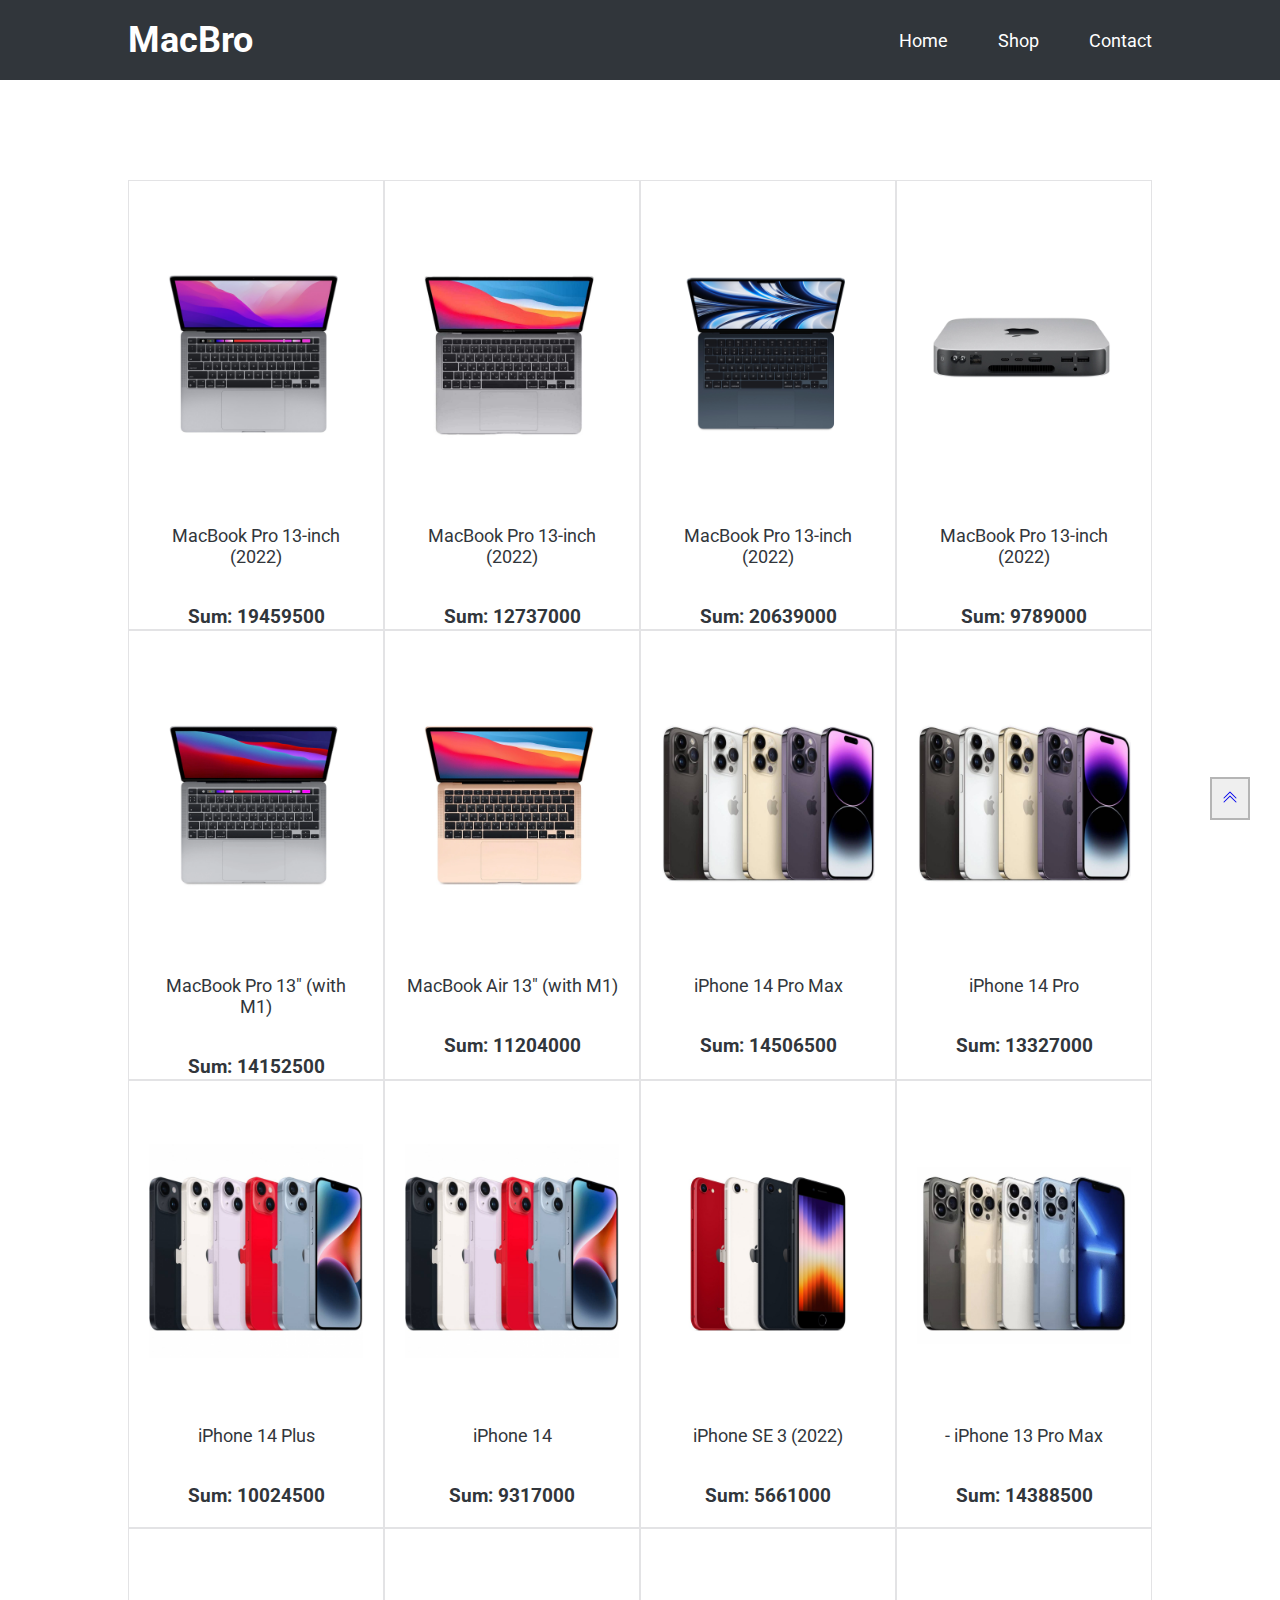
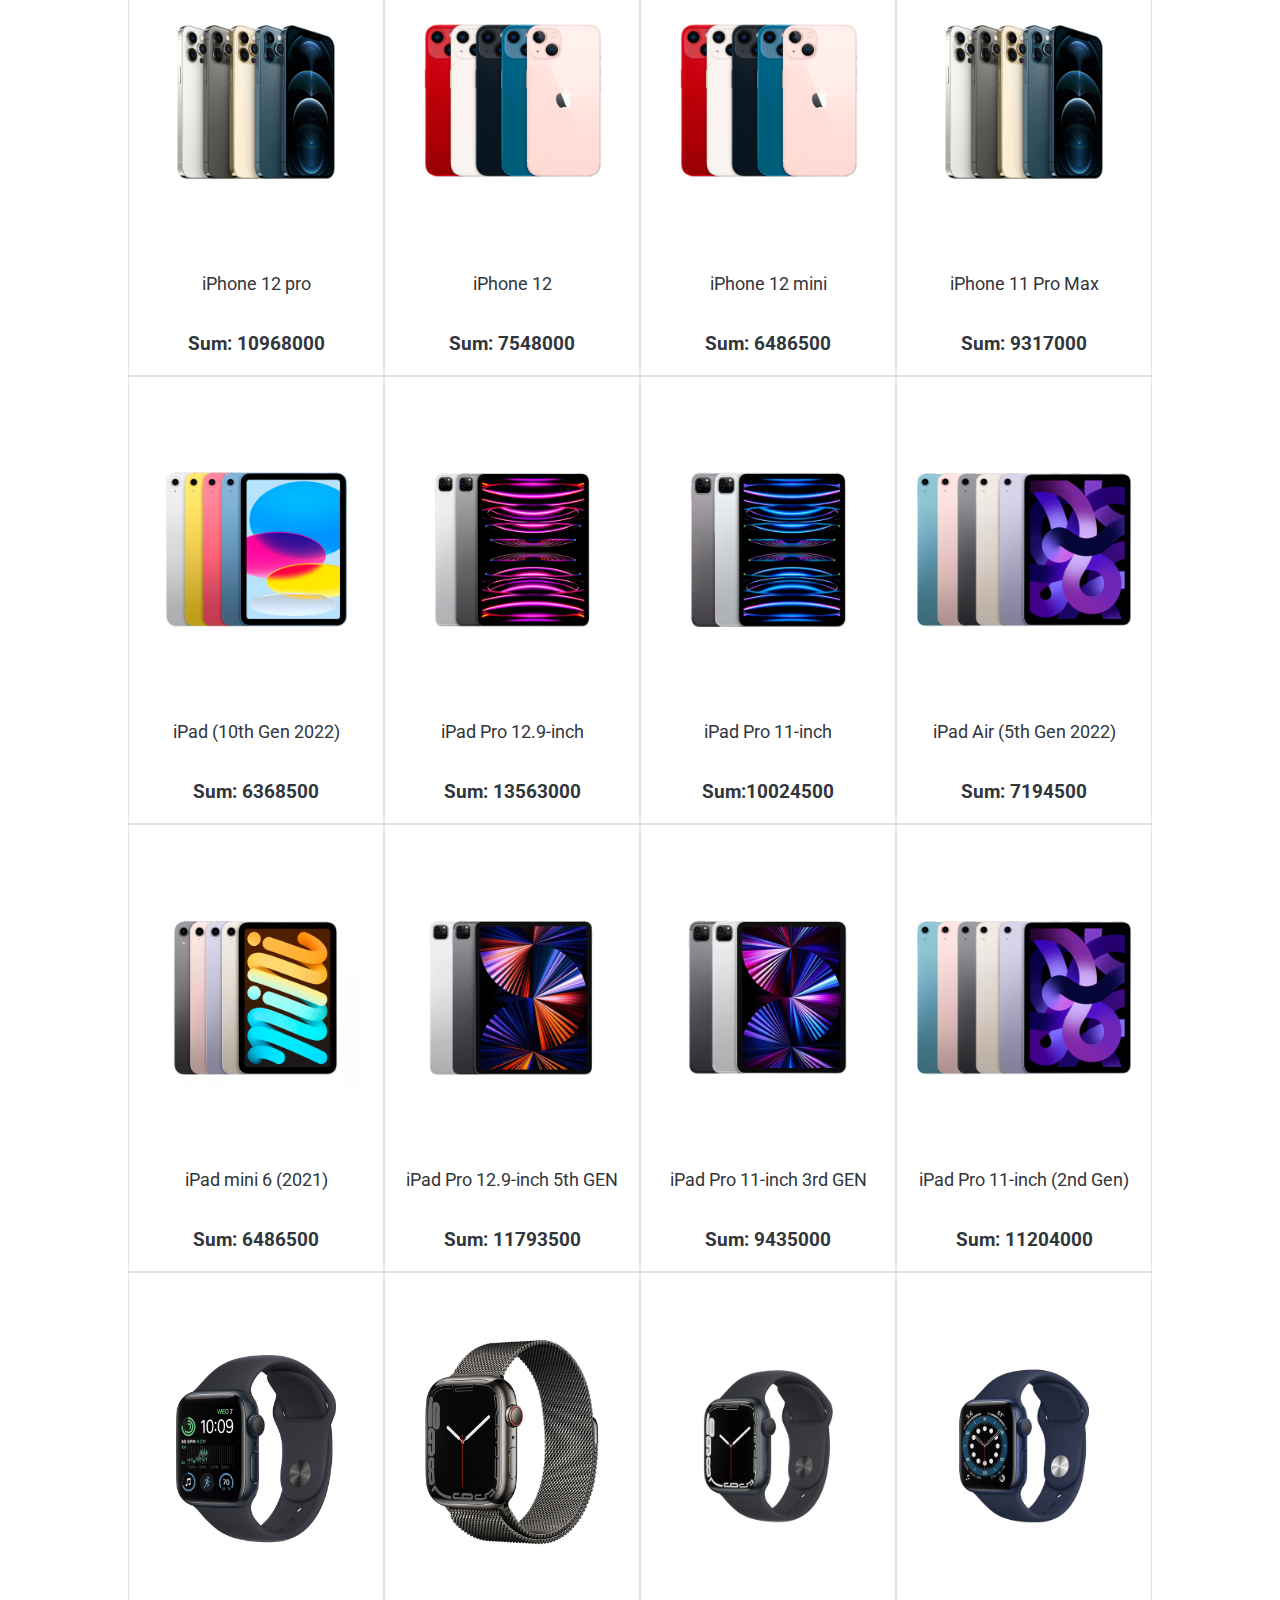
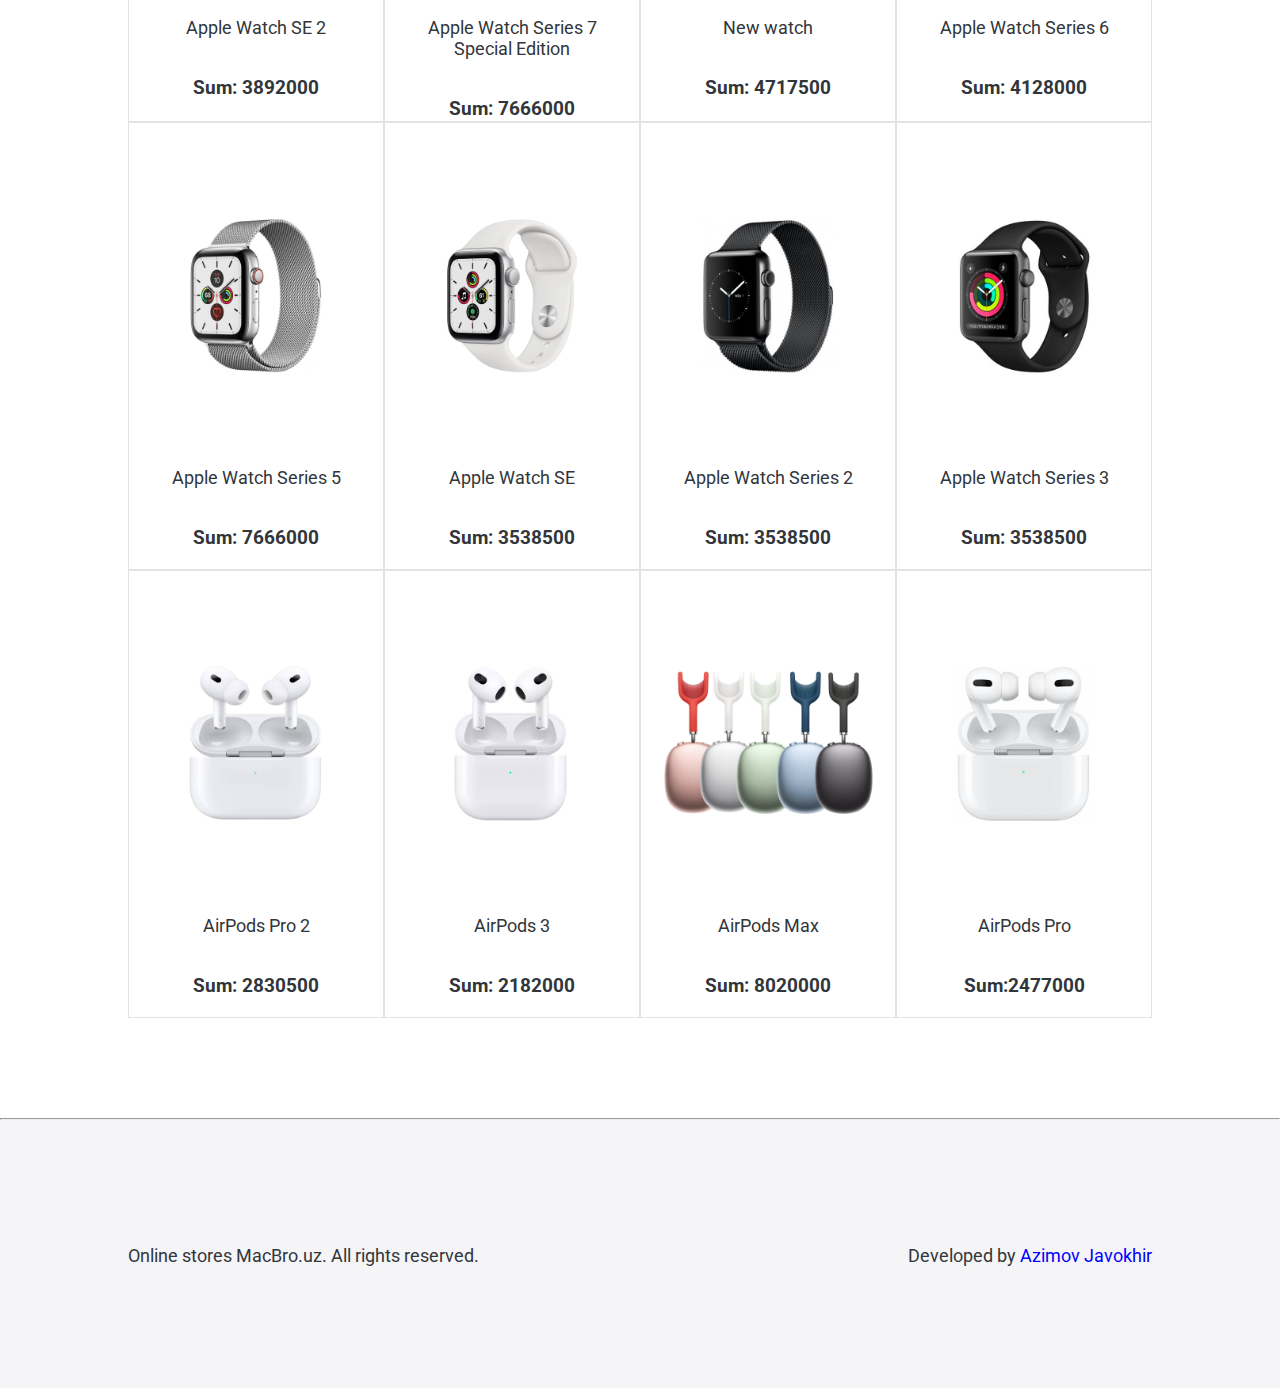
<file: index.html>
<!DOCTYPE html>
<html lang="en">
  <head>
    <meta charset="UTF-8" />
    <meta http-equiv="X-UA-Compatible" content="IE=edge" />
    <meta name="viewport" content="width=device-width, initial-scale=1.0" />
    <title>Tech shop in Tashkent</title>

    <link rel="stylesheet" href="styles.css">
    <link rel="stylesheet" href="./style.css">
      
    <!--Favicon Link-->
  <link rel="icon" type="image/x-icon"  href="./Images/favicon-icon.png">
<!--Links are for fonts-->
<link rel="preconnect" href="https://fonts.googleapis.com">
<link rel="preconnect" href="https://fonts.gstatic.com" crossorigin>
<link href="https://fonts.googleapis.com/css2?family=Roboto:wght@400;500;700&display=swap" rel="stylesheet">


  </head>
  <body>
    <nav>
      <div class="container">
        <ul>
          <li>
            <a class="logo" href="/"><b>MacBro</b></a>
          </li>
          <span>
            <li><a href="home-index.html">Home</a></li>
            <li><a href="#">Shop</a></li>
            <li><a href="./contact.html">Contact</a></li>
          </span>
        </ul>
      </div>
    </nav>
    <section>
      <div class="container">
        <div id="top" class="parent">



          <a href="./card1.html" class="card">
            <img src="Images/first-image.jpg" alt="first" />
            <p>MacBook Pro 13-inch (2022)</p>
            <br />
            <br>
            <strong> Sum: 19459500 </strong>
          </a>
          <a href="./card2.html" class="card">
            <img src="Images/second-image.jpg" alt="second" />
            <p>MacBook Pro 13-inch (2022)</p>
            <br />
            <br>
            <strong> Sum: 12737000 </strong>
          </a>
          <a href="./card3.html" class="card">
            <img src="Images/third-image.jpg" alt="third" />
            <p>MacBook Pro 13-inch (2022)</p>
            <br />
            <br>
            <strong> Sum: 20639000 </strong>
          </a>
          <a href="./card4.html" class="card">
            <img src="Images/fourth-image.webp" alt="fourth" />
            <p>MacBook Pro 13-inch (2022)</p>
            <br />
            <br>
            <strong> Sum: 9789000 </strong>
          </a>



          <a href="" class="card">
            <img src="Images/5.webp" alt="first" />
            <p>
              MacBook Pro 13" (with M1)</p>
            <br />
            <br>
            <strong> Sum: 14152500 </strong>
          </a>
          <a href="" class="card">
            <img src="Images/6.webp" alt="second" />
            <p>
              MacBook Air 13" (with M1)</p>
            <br />
            <br>
            <strong> Sum: 11204000 </strong>
          </a>
          <a href="" class="card">
            <img src="Images/7.jpg" alt="third" />
            <p>
              iPhone 14 Pro Max</p>
            <br />
            <br>
            <strong> Sum: 14506500</strong>
          </a>
          <a href="" class="card">
            <img src="Images/8.jpg" alt="fourth" />
            <p>
              iPhone 14 Pro</p>
            <br />
            <br>
            <strong> Sum: 13327000 </strong>
          </a>




          <a href="" class="card">
            <img src="Images/iphone-1.jpg" alt="first" />
            <p>
              iPhone 14 Plus</p>
            <br />
            <br>
            <strong> Sum: 10024500 </strong>
          </a>
          <a href="" class="card">
            <img src="Images/iphone-2.jpg" alt="second" />
            <p>iPhone 14</p>
            <br />
            <br>
            <strong> Sum: 9317000</strong>
          </a>
          <a href="" class="card">
            <img src="Images/iphone-3.jpg" alt="third" />
            <p>
              iPhone SE 3 (2022)</p>
            <br />
            <br>
            <strong> Sum: 5661000 </strong>
          </a>
          <a href="" class="card">
            <img src="Images/iphone-4.jpg" alt="fourth" />
            <p>-
              iPhone 13 Pro Max</p>
            <br />
            <br>
            <strong> Sum: 14388500 </strong>
          </a>

          <a href="" class="card">
            <img src="Images/iph.webp"alt="first" />
            <p>
              
iPhone 12 pro</p>
            <br />
            <br>
            <strong> Sum: 10968000 </strong>
          </a>
          <a href="" class="card">
            <img src="Images/iphone-2.2.jpg" alt="second" />
            <p>
              iPhone 12</p>
            <br />
            <br>
            <strong> Sum: 7548000</strong>
          </a>
          <a href="" class="card">
            <img src="Images/iphone-2.2.jpg" alt="third" />
            <p>
              iPhone 12 mini</p>
            <br />
            <br>
            <strong> Sum: 6486500 </strong>
          </a>
          <a href="" class="card">
            <img src="Images/iph.webp" alt="fourth" />
            <p>
              iPhone 11 Pro Max</p>
            <br />
            <br>
            <strong> Sum: 9317000</strong>
          </a>

          <a href="" class="card">
            <img src="Images/ipad1.jpg" alt="first" />
            <p>
              iPad (10th Gen 2022)</p>
            <br />
            <br>
            <strong> Sum: 6368500</strong>
          </a>
          <a href="" class="card">
            <img src="Images/ipad2.jpg" alt="second" />
            <p>
              iPad Pro 12.9-inch</p>
            <br />
            <br>
            <strong> Sum: 13563000 </strong>
          </a>
          <a href="" class="card">
            <img src="Images/ipad3.jpg" alt="third" />
            <p>
              iPad Pro 11-inch</p>
            <br />
            <br>
            <strong> Sum:10024500 </strong>
          </a>
          <a href="" class="card">
            <img src="Images/ipad.jpg" alt="fourth" />
            <p>
              iPad Air (5th Gen 2022)</p>
            <br />
            <br>
            <strong> Sum: 7194500</strong>
          </a>

          <a href="" class="card">
            <img src="./Images/ipad11.png" alt="first" />
            <p>
              iPad mini 6 (2021)</p>
            <br />
            <br>
            <strong> Sum: 6486500</strong>
          </a>
          <a href="" class="card">
            <img src="./Images/ipad12.webp" alt="second" />
            <p>
              iPad Pro 12.9-inch 5th GEN</p>
            <br />
            <br>
            <strong> Sum: 11793500  </strong>
          </a>
          <a href="" class="card">
            <img src="./Images/ipad13.webp" alt="third" />
            <p>iPad Pro 11-inch 3rd GEN
            </p>
            <br />
            <br>
            <strong> Sum: 9435000 </strong>
          </a>
          <a href="" class="card">
            <img src="./Images/ipad.jpg" alt="fourth" />
            <p>iPad Pro 11-inch (2nd Gen)
            </p>
            <br />
            <br>
            <strong> Sum: 11204000  </strong>
          </a>

          <a href="" class="card">
            <img src="./Images/watch1.jpg" alt="first" />
            <p>Apple Watch SE 2
            </p>
            <br />
            <br>
            <strong> Sum: 3892000  </strong>
          </a>
          <a href="" class="card">
            <img src="./Images/watch2.jpg" alt="second" />
            <p>
              Apple Watch Series 7 Special Edition</p>
            <br />
            <br>
            <strong> Sum: 7666000</strong>
          </a>
          <a href="" class="card">
            <img src="./Images/watch3.png" alt="third" />
            <p>New watch </p>
            <br />
            <br>
            <strong> Sum: 4717500 </strong>
          </a>
          <a href="" class="card">
            <img src="./Images/watch4.webp" alt="fourth" />
            <p>
              Apple Watch Series 6 </p>
            <br />
            <br>
            <strong> Sum: 4128000  </strong>
          </a>

          <a href="" class="card">
            <img src="./Images/watch11.jpg" alt="first" />
            <p>
              Apple Watch Series 5</p>
            <br />
            <br>
            <strong> Sum: 7666000 </strong>
          </a>
          <a href="" class="card">
            <img src="./Images/watch12.webp" alt="second" />
            <p>
              Apple Watch SE</p>
            <br />
            <br>
            <strong> Sum: 3538500</strong>
          </a>
          <a href="" class="card">
            <img src="./Images/watch13.png" alt="third" />
            <p>
              Apple Watch Series 2</p>
            <br />
            <br>
            <strong> Sum: 3538500 </strong>
          </a>
          <a href="" class="card">
            <img src="./Images/watch14.jpg" alt="fourth" />
            <p>
              Apple Watch Series 3</p>
            <br />
            <br>
            <strong> Sum: 3538500 </strong>
          </a>

          <a href="" class="card">
            <img src="./Images/earpots1.jpg" alt="first" />
            <p>
              AirPods Pro 2</p>
            <br />
            <br>
            <strong> Sum: 2830500</strong>
          </a>
          <a href="" class="card">
            <img src="./Images/earpots2.webp" alt="second" />
            <p>
              AirPods 3</p>
            <br />
            <br>
            <strong> Sum: 2182000</strong>
          </a>
          <a href="" class="card">
            <img src="./Images/earpot3.webp" alt="third" />
            <p>
              AirPods Max</p>
            <br />
            <br>
            <strong> Sum: 8020000</strong>
          </a>
          <a href="" class="card">
            <img src="./Images/earpot4.webp" alt="fourth" />
            <p>AirPods Pro</p>
            <br />
            <br>
            <strong> Sum:2477000</strong>
          </a>

          
        </div>
      </div>
    </section>

    <footer>
      <hr />
      <div class="container">
        <ul>

          <li>Online stores MacBro.uz. All rights reserved.</li>
          <li>Developed by <span>Azimov Javokhir</span></li>
        
        </ul>
      </div>
      <button class="scroll-button"><a href="#top"><svg xmlns="http://www.w3.org/2000/svg" width="16" height="16" fill="currentColor" class="bi bi-chevron-double-up" viewBox="0 0 16 16">
        <path fill-rule="evenodd" d="M7.646 2.646a.5.5 0 0 1 .708 0l6 6a.5.5 0 0 1-.708.708L8 3.707 2.354 9.354a.5.5 0 1 1-.708-.708l6-6z"/>
        <path fill-rule="evenodd" d="M7.646 6.646a.5.5 0 0 1 .708 0l6 6a.5.5 0 0 1-.708.708L8 7.707l-5.646 5.647a.5.5 0 0 1-.708-.708l6-6z"/>
      </svg></a></button>
    </footer>

   
  </body>
</html>
</file>
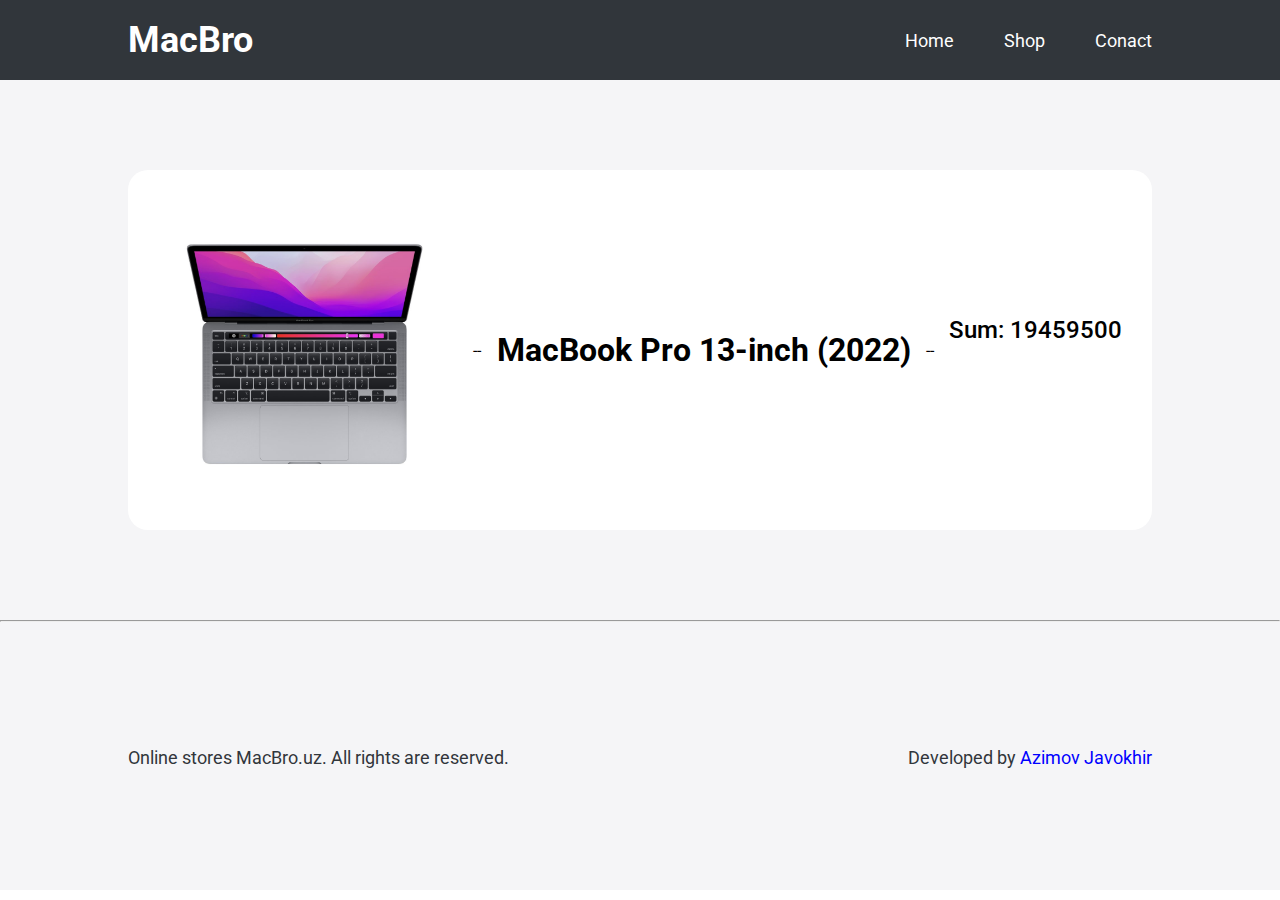
<file: card1.html>
<!DOCTYPE html>
<html lang="en">
  <head>
    <meta charset="UTF-8" />
    <meta http-equiv="X-UA-Compatible" content="IE=edge" />
    <meta name="viewport" content="width=device-width, initial-scale=1.0" />
    <title>Home page of Shop</title>

    <link rel="stylesheet" href="style.css" />

    <!--Links are for fonts-->
    <link rel="preconnect" href="https://fonts.googleapis.com" />
    <link rel="preconnect" href="https://fonts.gstatic.com" crossorigin />
    <link
      href="https://fonts.googleapis.com/css2?family=Roboto:wght@300;400;500;700;900&display=swap"
      rel="stylesheet"
    />

    <style>
      section {
        width: 100%;
        height: 60vh;
        display: flex;
        align-items: center;
        justify-content: center;
        background: #f5f5f7;
      }

      .sub-container {
        width: 100%;
    height: max-content;
    border-radius: 20px;
    background: #fff;
      }

      .content-div {
        width:100%;
        padding:30px;
        display:flex;
        justify-content:space-between;
        align-items:center;
      }

      .content-div img {
        width: 300px;
    object-fit: contain;
    border-radius: 20px;
      }
    </style>
  </head>
  <body>
    <nav>
      <div class="container">
        <ul>
          <li>
            <a class="logo" href="#"><b>MacBro</b></a>
          </li>
          <span>
            <li><a href="#">Home</a></li>
            <li><a href="index.html">Shop</a></li>
            <li><a href="#">Conact</a></li>
          </span>
        </ul>
      </div>
    </nav>

    <section>
      <br>
      <br>
      <div class="container">
        <div class="sub-container">
          <div class="content-div">
            <img src="./Images/first-image.jpg" alt="First-image">
            <span>--</span>
            <h1>MacBook Pro 13-inch (2022)</h1>
            <span>--</span>
            <h2>Sum: 19459500</h2>
          </div>
        </div>
      </div>
    </section>

    <footer>
      <hr />
      <div class="container">
        <ul>
          <li>Online stores MacBro.uz. All rights are reserved.</li>
          <li>Developed by <span>Azimov Javokhir</span></li>
        </ul>
      </div>
    </footer>
  </body>
</html>
</file>
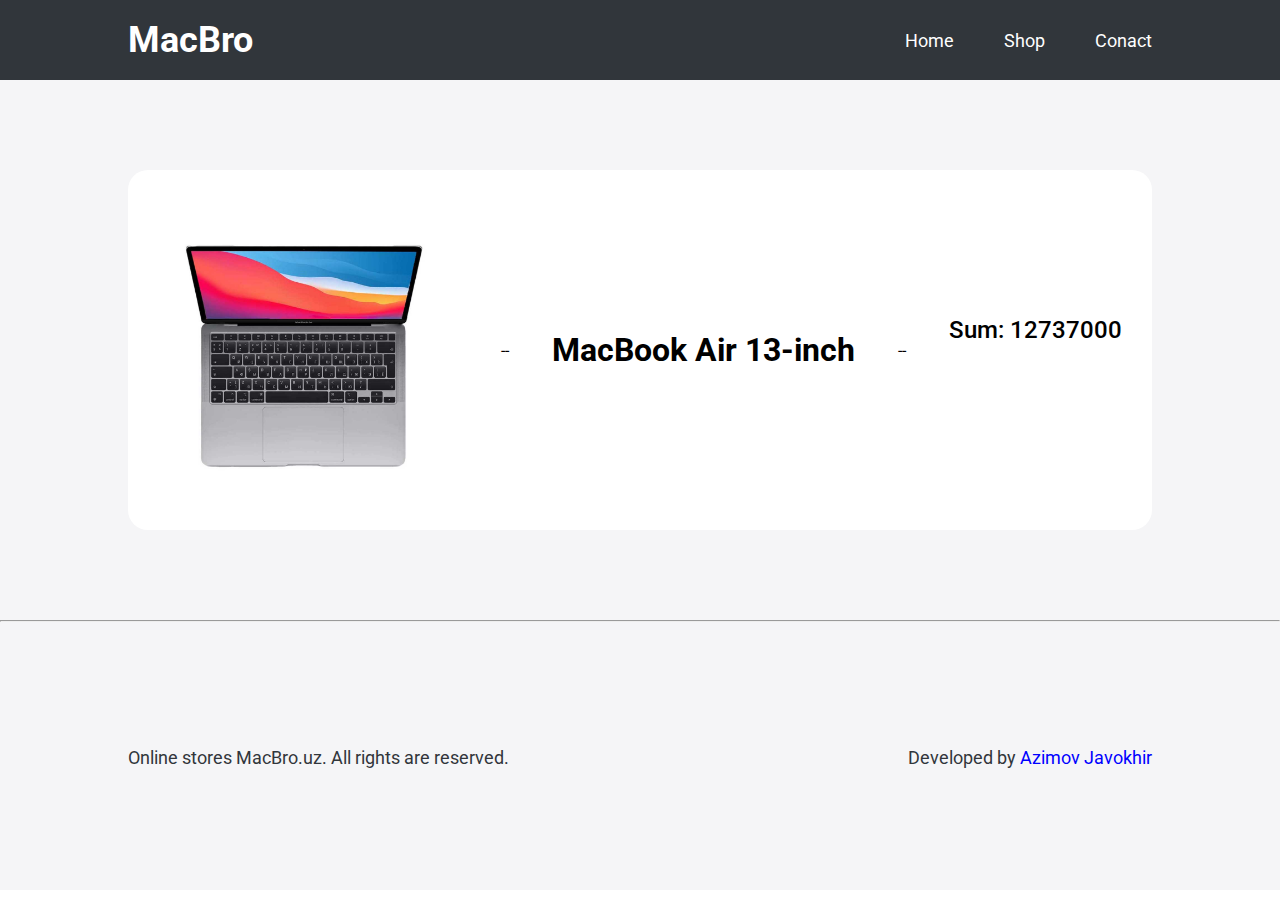
<file: card2.html>
<!DOCTYPE html>
<html lang="en">
  <head>
    <meta charset="UTF-8" />
    <meta http-equiv="X-UA-Compatible" content="IE=edge" />
    <meta name="viewport" content="width=device-width, initial-scale=1.0" />
    <title>Home page of Shop</title>

    <link rel="stylesheet" href="style.css" />

    <!--Links are for fonts-->
    <link rel="preconnect" href="https://fonts.googleapis.com" />
    <link rel="preconnect" href="https://fonts.gstatic.com" crossorigin />
    <link
      href="https://fonts.googleapis.com/css2?family=Roboto:wght@300;400;500;700;900&display=swap"
      rel="stylesheet"
    />

    <style>
      section {
        width: 100%;
        height: 60vh;
        display: flex;
        align-items: center;
        justify-content: center;
        background: #f5f5f7;
      }

      .sub-container {
        width: 100%;
    height: max-content;
    border-radius: 20px;
    background: #fff;
      }

      .content-div {
        width:100%;
        padding:30px;
        display:flex;
        justify-content:space-between;
        align-items:center;
      }

      .content-div img {
        width: 300px;
    object-fit: contain;
    border-radius: 20px;
      }
    </style>
  </head>
  <body>
    <nav>
      <div class="container">
        <ul>
          <li>
            <a class="logo" href="#"><b>MacBro</b></a>
          </li>
          <span>
            <li><a href="#">Home</a></li>
            <li><a href="index.html">Shop</a></li>
            <li><a href="#">Conact</a></li>
          </span>
        </ul>
      </div>
    </nav>

    <section>
      <br>
      <br>
      <div class="container">
        <div class="sub-container">
          <div class="content-div">
            <img src="./Images/second-image.jpg" alt="second-image">
            <span>--</span>
            <h1>MacBook Air 13-inch</h1>
            <span>--</span>
            <h2>Sum: 12737000</h2>
          </div>
        </div>
      </div>
    </section>

    <footer>
      <hr />
      <div class="container">
        <ul>
          <li>Online stores MacBro.uz. All rights are reserved.</li>
          <li>Developed by <span>Azimov Javokhir</span></li>
        </ul>
      </div>
    </footer>
  </body>
</html>
</file>
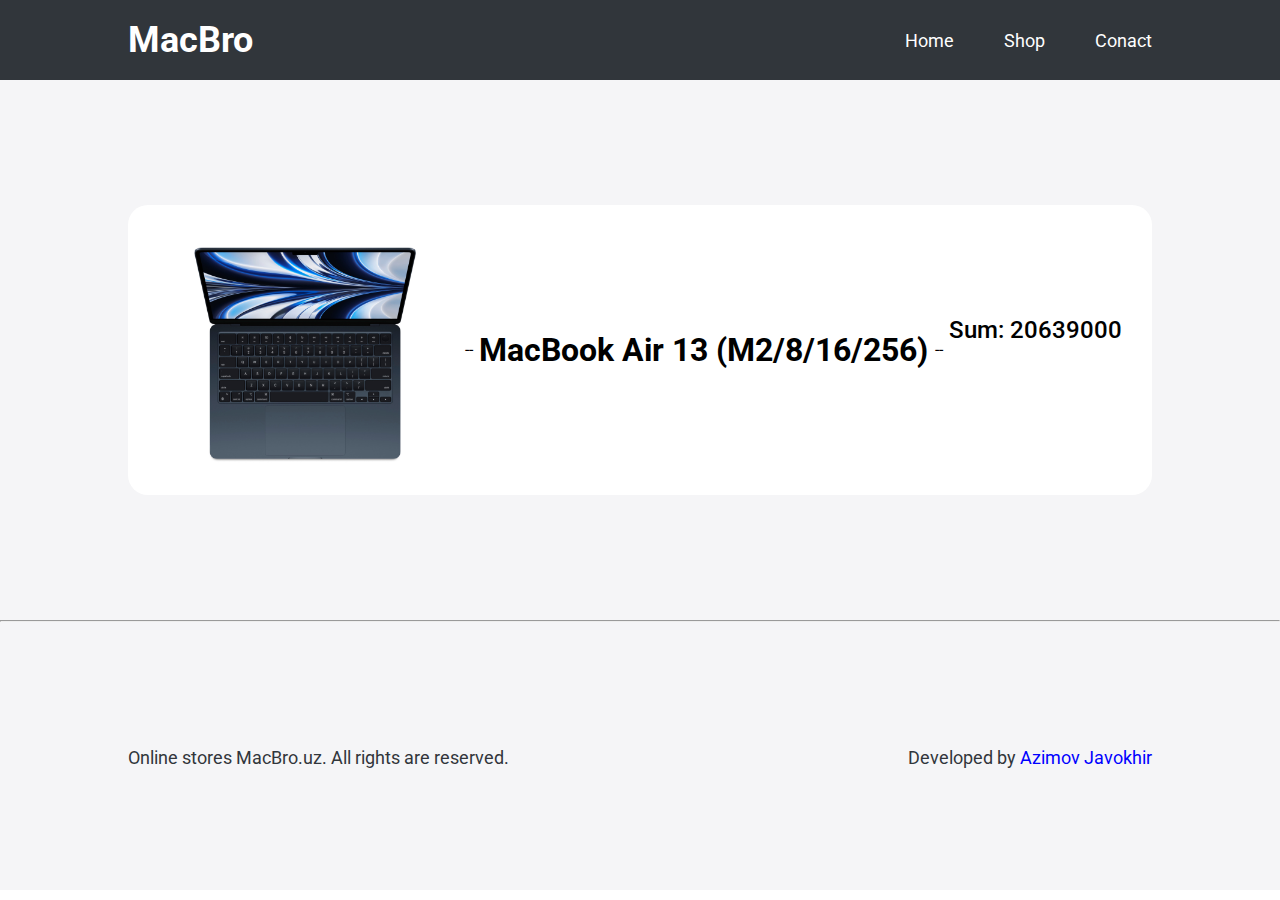
<file: card3.html>
<!DOCTYPE html>
<html lang="en">
  <head>
    <meta charset="UTF-8" />
    <meta http-equiv="X-UA-Compatible" content="IE=edge" />
    <meta name="viewport" content="width=device-width, initial-scale=1.0" />
    <title>Home page of Shop</title>

    <link rel="stylesheet" href="style.css" />

    <!--Links are for fonts-->
    <link rel="preconnect" href="https://fonts.googleapis.com" />
    <link rel="preconnect" href="https://fonts.gstatic.com" crossorigin />
    <link
      href="https://fonts.googleapis.com/css2?family=Roboto:wght@300;400;500;700;900&display=swap"
      rel="stylesheet"
    />

    <style>
      section {
        width: 100%;
        height: 60vh;
        display: flex;
        align-items: center;
        justify-content: center;
        background: #f5f5f7;
      }

      .sub-container {
        width: 100%;
    height: max-content;
    border-radius: 20px;
    background: #fff;
      }

      .content-div {
        width:100%;
        padding:30px;
        display:flex;
        justify-content:space-between;
        align-items:center;
      }

      .content-div img {
        width: 300px;
    object-fit: contain;
    border-radius: 20px;
      }
    </style>
  </head>
  <body>
    <nav>
      <div class="container">
        <ul>
          <li>
            <a class="logo" href="#"><b>MacBro</b></a>
          </li>
          <span>
            <li><a href="#">Home</a></li>
            <li><a href="index.html">Shop</a></li>
            <li><a href="#">Conact</a></li>
          </span>
        </ul>
      </div>
    </nav>

    <section>
      <br>
      <br>
      <div class="container">
        <div class="sub-container">
          <div class="content-div">
            <img src="./Images/third-image.jpg" alt="third-image">
            <span>--</span>
            <h1>MacBook Air 13 (M2/8/16/256)</h1>
            <span>--</span>
            <h2>Sum: 20639000 </h2>
          </div>
        </div>
      </div>
    </section>

    <footer>
      <hr />
      <div class="container">
        <ul>
          <li>Online stores MacBro.uz. All rights are reserved.</li>
          <li>Developed by <span>Azimov Javokhir</span></li>
        </ul>
      </div>
    </footer>
  </body>
</html>
</file>
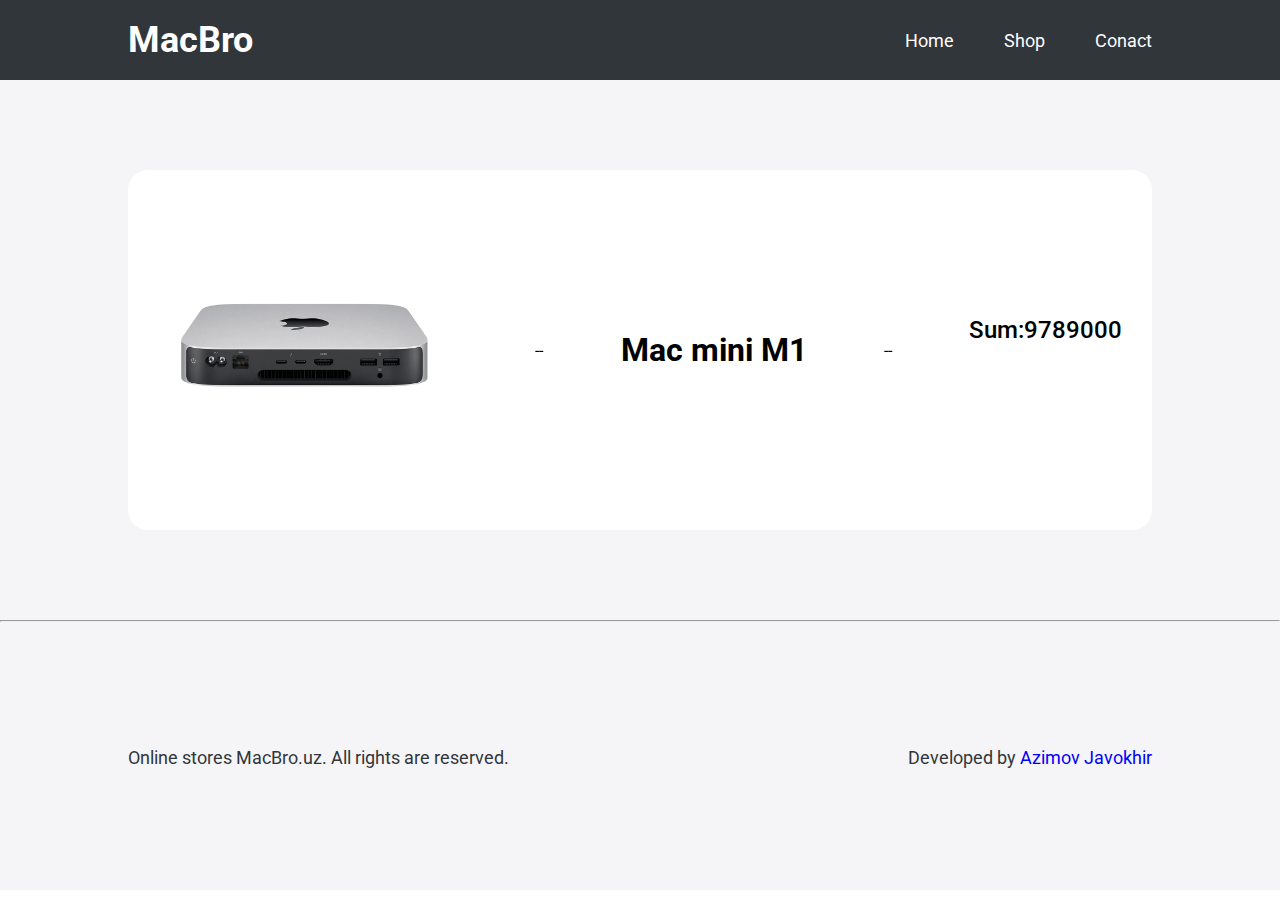
<file: card4.html>
<!DOCTYPE html>
<html lang="en">
  <head>
    <meta charset="UTF-8" />
    <meta http-equiv="X-UA-Compatible" content="IE=edge" />
    <meta name="viewport" content="width=device-width, initial-scale=1.0" />
    <title>Home page of Shop</title>

    <link rel="stylesheet" href="style.css" />

    <!--Links are for fonts-->
    <link rel="preconnect" href="https://fonts.googleapis.com" />
    <link rel="preconnect" href="https://fonts.gstatic.com" crossorigin />
    <link
      href="https://fonts.googleapis.com/css2?family=Roboto:wght@300;400;500;700;900&display=swap"
      rel="stylesheet"
    />

    <style>
      section {
        width: 100%;
        height: 60vh;
        display: flex;
        align-items: center;
        justify-content: center;
        background: #f5f5f7;
      }

      .sub-container {
        width: 100%;
    height: max-content;
    border-radius: 20px;
    background: #fff;
      }

      .content-div {
        width:100%;
        padding:30px;
        display:flex;
        justify-content:space-between;
        align-items:center;
      }

      .content-div img {
        width: 300px;
    object-fit: contain;
    border-radius: 20px;
      }
    </style>
  </head>
  <body>
    <nav>
      <div class="container">
        <ul>
          <li>
            <a class="logo" href="#"><b>MacBro</b></a>
          </li>
          <span>
            <li><a href="#">Home</a></li>
            <li><a href="index.html">Shop</a></li>
            <li><a href="#">Conact</a></li>
          </span>
        </ul>
      </div>
    </nav>

    <section>
      <br>
      <br>
      <div class="container">
        <div class="sub-container">
          <div class="content-div">
            <img src="./Images/fourth-image.webp" alt="fourth-image">
            <span>--</span>
            <h1>Mac mini M1</h1>
            <span>--</span>
            <h2>Sum:9789000 </h2>
          </div>
        </div>
      </div>
    </section>

    <footer>
      <hr />
      <div class="container">
        <ul>
          <li>Online stores MacBro.uz. All rights are reserved.</li>
          <li>Developed by <span>Azimov Javokhir</span></li>
        </ul>
      </div>
    </footer>
  </body>
</html>
</file>
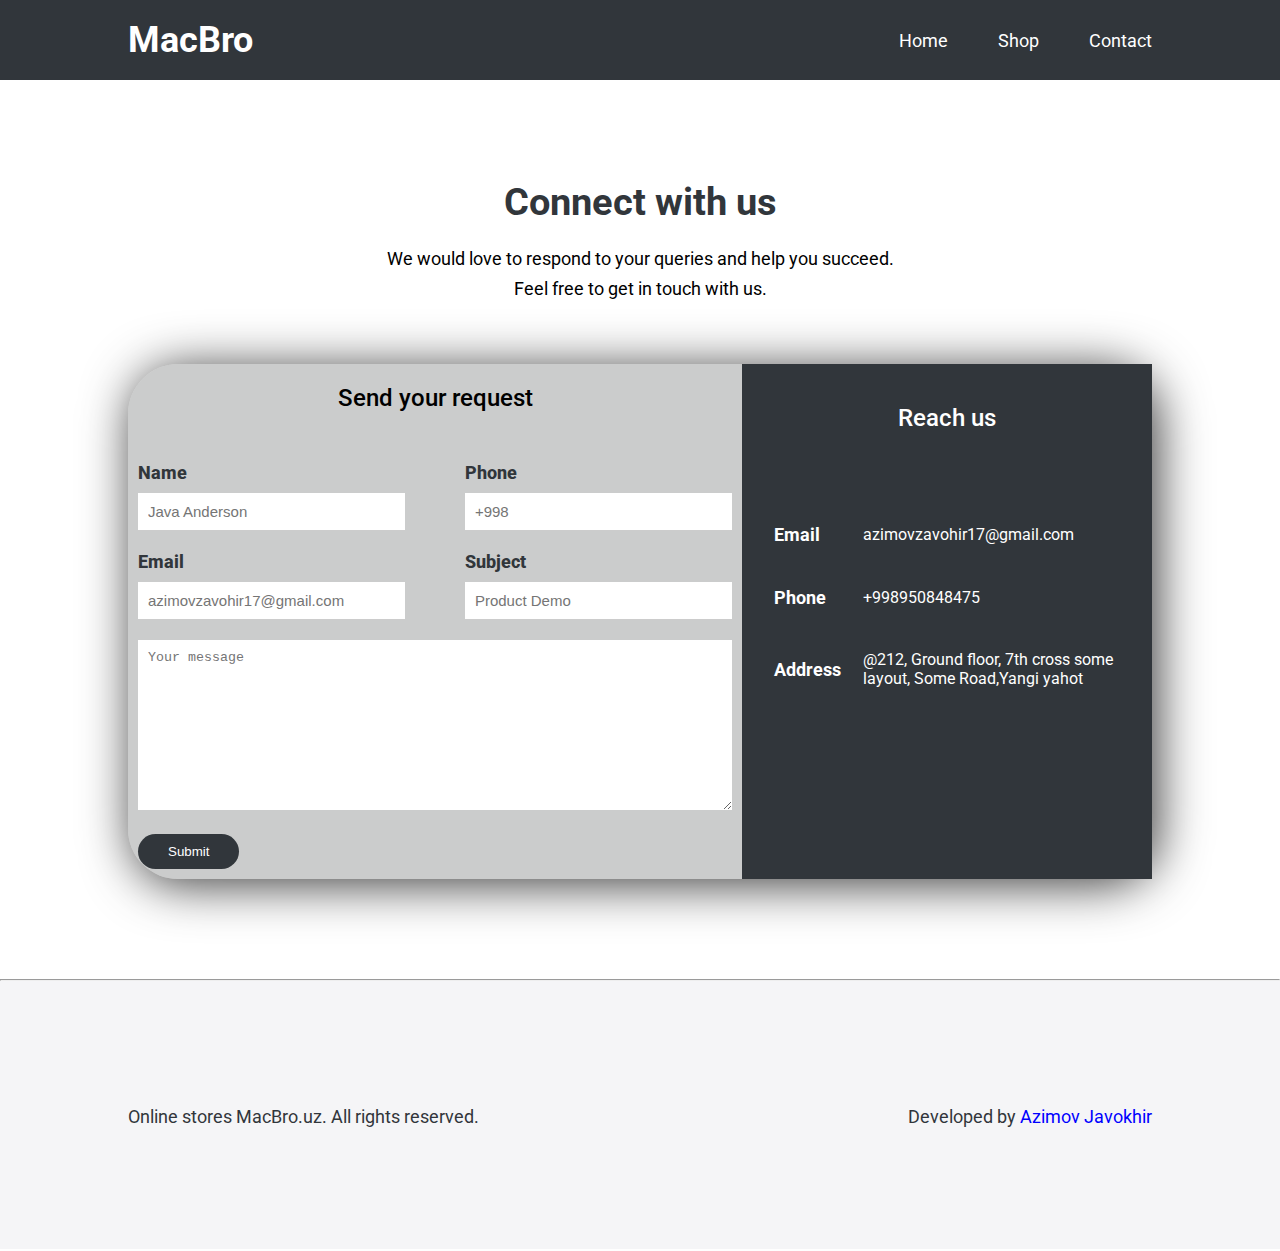
<file: contact.html>
<!DOCTYPE html>
<html lang="en">
<head>
  <meta charset="UTF-8">
  <meta http-equiv="X-UA-Compatible" content="IE=edge">
  <meta name="viewport" content="width=device-width, initial-scale=1.0">
  <title>Tech shop in Tashkent</title>

  <link rel="stylesheet" href="styles.css">
  <link rel="stylesheet" href="./style.css">

    <!--Favicon Link-->
    <link rel="icon" type="image/x-icon"  href="./Images/favicon-icon.png">

  <!--Links are for fonts-->
<link rel="preconnect" href="https://fonts.googleapis.com">
<link rel="preconnect" href="https://fonts.gstatic.com" crossorigin>
<link href="https://fonts.googleapis.com/css2?family=Roboto:wght@400;500;700&display=swap" rel="stylesheet">

</head>
<body>
  <nav>
    <div class="container">
      <ul>
        <li>
          <a class="logo" href="/"><b>MacBro</b></a>
        </li>
        <span>
          <li><a href="./home-index.html">Home</a></li>
          <li><a href="./index.html">Shop</a></li>
          <li><a href="#">Contact</a></li>
        </span>
      </ul>
    </div>
  </nav>


  <header class="contact-header">
    <h1>Connect with us</h1>
    <p>We would love to respond to your queries and help you succeed.<br> Feel
      free to get in touch with us.
    </p>

    <div class="container">

      <div class="contact-left">
        <h2>Send your request</h2>
        <form action="">
           <div class="input-row">

                <div class="input-group">
                  <label for="name">Name</label>
                  <input type="text" id="name" placeholder="Java Anderson">
                </div>

                <div class="input-group">
                  <label for="phone">Phone</label>
                  <input type="number" id="phone" placeholder="+998">
                </div>

           </div>

           <div class="input-row">

                <div class="input-group">
                <label for="email">Email</label>
                <input type="email" id="email" placeholder="azimovzavohir17@gmail.com">
                </div>

                <div class="input-group">
                <label for="subject">Subject</label>
                <input type="text" id="subject" placeholder="Product Demo">
                </div>

          </div>

          <label for="message"></label>
          <textarea name="message" id="message" cols="30" rows="10" placeholder="Your message"></textarea>

          <button type="submit">Submit</button>
        </form>
      </div>

      <div class="contact-right">
        <h2>Reach us</h2>
        <table>

          <tr>
            <td class="title-location">Email</td>
            <td>azimovzavohir17@gmail.com</td>
          </tr>

          <tr>
            <td class="title-location">Phone</td>
            <td>+998950848475</td>
          </tr>

          <tr>
            <td class="title-location">Address</td>
            <td>@212, Ground floor, 7th cross
            some layout, Some Road,Yangi yahot</td>
          </tr>

        </table>
      </div>

    </div>
  </header>

  <footer>
    <hr />
    <div class="container">
      <ul>

        <li>Online stores MacBro.uz. All rights reserved.</li>
        <li>Developed by <span>Azimov Javokhir</span></li>
      
      </ul>
    </div>
    <!-- <button class="scroll-button"><a href="#top"><svg xmlns="http://www.w3.org/2000/svg" width="16" height="16" fill="currentColor" class="bi bi-chevron-double-up" viewBox="0 0 16 16">
      <path fill-rule="evenodd" d="M7.646 2.646a.5.5 0 0 1 .708 0l6 6a.5.5 0 0 1-.708.708L8 3.707 2.354 9.354a.5.5 0 1 1-.708-.708l6-6z"/>
      <path fill-rule="evenodd" d="M7.646 6.646a.5.5 0 0 1 .708 0l6 6a.5.5 0 0 1-.708.708L8 7.707l-5.646 5.647a.5.5 0 0 1-.708-.708l6-6z"/>
    </svg></a></button> -->
  </footer>
</body>
</html>
</file>
<file: styles.css>
* {
  /*These styles will apply to all relative elements*/
  margin: 0;
  padding: 0;
  box-sizing: border-box;
  list-style: none;
  text-decoration: none;
}

body {
 font-family: 'Roboto',Arial;
}

/*Navigation bar*/

nav {
  width: 100%;
  height: 80px;
  background: #31363b;
  position: sticky; /*An element with position: sticky; is positioned based on the user's scroll position.*/
  top: 0;
  right: 0;
  left: 0;
  z-index:99;
}

nav ul {
  height: 80px;
  display: flex;
  justify-content: space-between;
  align-items: center;
}

nav ul span {
  display: flex;
  gap: 50px;
}

nav ul li b {
  font-size: 2em;
  font-weight: 700px;
  
}

.logo:hover{
  text-decoration: none;
}

nav ul li a {
  color: #fff;
  font-size: 18px;
  font-family: ROBOTO, Arial;
}

nav ul li a:hover {
  text-decoration: underline;
}

nav ul li a:active {
  color:rgb(193, 48, 0);
}

/*Main part(section)*/


section {
  width: 100%;
  padding: 100px 0;
  /* height: max-content; */
}


.container {
  width: 80%;
  margin: auto;
}

/*Outer div for creating a grid*/
.parent {
  width: 100%;
  margin: 0px auto;
  display: grid;
  grid-template-columns: repeat(4, 1fr);
}

.card {
  width: 100%;
  max-height: 450px;
  text-align: center;
  padding: 20px;
  border: 1px solid #e3e3e5;
  color: #31363b;
}

.card img {
  width:100%;
  height:300px;
  object-fit: contain;
  transition:transform 0.15s;
}

.card img:hover {
  transform:scale(1.5);
}

.card p {
  min-height:40px;
  padding-top:20px;
  font-size:18px;
}

.card strong {
  font-size:19px;
  height: 20px;

}


footer {
  width:100%;
  height:30vh;
  background-color: #f5f5f7;
  color: #31363b !important;

}

footer ul {
  display:flex;
  justify-content: space-between;
  align-items:center;
  width:100%;
  height:30vh;  /*Don't skipp the height*/
}

footer ul li {
  font-size:18px;
}

footer ul li span {
  color:blue;
}

footer ul li span:hover {
  opacity:0.5;
  cursor:pointer;
}


.scroll-button {
  position:fixed;
  bottom:80px;
  right:30px;

  padding:10px;
  border:none;
  border:2px solid rgba(171, 171, 171, 0.864);
  transition:transform 0.15s;
}

.scroll-button:hover {
  transform:scale(1.1);
}

.scroll-button:active {
  opacity:0.4;
}


@media (max-width:1216px) {
  .parent {
    width: 100%;
    margin: 0px auto;
    display: grid;
    grid-template-columns: repeat(3, 1fr);
  }


  .card img {
    width:100%;
    height:300px;
    object-fit: contain;
    transition:transform 0.15s;
  }
  
  .card img:hover {
    transform:scale(1.3);
  }

}


@media (max-width:952px) {
  .parent {
    width: 100%;
    margin: 0px auto;
    display: grid;
    grid-template-columns: repeat(2, 1fr);
  }

  .card img {
    width:100%;
    height:300px;
    object-fit: contain;
    transition:transform 0.15s;
  }
  
  .card img:hover {
    transform:scale(1.2);
  }
}


@media (max-width:600px) {
  .parent {
    width: 100%;
    margin: 0px auto;
    display: grid;
    grid-template-columns: repeat(1, 1fr);
  }


  .card img {
    width:100%;
    height:300px;
    object-fit: contain;
    transition:transform 0.15s;
  }
  
  .card img:hover {
    transform:scale(1.1);
  }


  .scroll-button {
    position:fixed;
    bottom:50px;
    right:10px;
  
    padding:10px;
    border:none;
    border:2px solid rgba(171, 171, 171, 0.864);
    transition:transform 0.15s;
  }
}
</file>
<file: style.css>
* {
  /*These styles will apply to all relative elements*/
  margin: 0;
  padding: 0;
  box-sizing: border-box;
  list-style: none;
  text-decoration: none;
}

body {
 font-family: 'Roboto',Arial;
}

nav {
  width: 100%;
  height: 80px;
  background: #31363b;
  position: sticky; /*An element with position: sticky; is positioned based on the user's scroll position.*/
  top: 0;
  right: 0;
  left: 0;
}

.container {
  width: 80%;
  margin: auto;
}

nav ul {
  height: 80px;
  display: flex;
  justify-content: space-between;
  align-items: center;
}

nav ul span {
  display: flex;
  gap: 50px;
}

nav ul li b {
  font-size: 2em;
  font-weight: 700px;
  
}

.logo:hover{
  text-decoration: none;
}

nav ul li a {
  color: #fff;
  font-size: 18px;
  font-family: ROBOTO, Arial;
}

nav ul li a:hover {
  text-decoration: underline;
}

nav ul li a:active {
  color:rgb(193, 48, 0);
}


/*Header is here*/

header {
  width: 100%;
  background: #f5f5f7;
  padding: 100px 0;
}

.home-header-title {
  text-align: center;
    font-size: 38px;
    font-weight: 700;
    color: #31363b;
}

.home-header-img {
  width: 100%;
  height: 60vh; /*viewport height*/
  object-fit: cover;
  border-radius: 20px;
}

footer {
  width:100%;
  height:30vh;
  background-color: #f5f5f7;
  color: #31363b !important;
}

footer ul {
  display:flex;
  justify-content: space-between;
  align-items:center;
  width:100%;
  height:30vh;  /*Don't skipp the height*/
}

footer ul li {
  font-size:18px;
}

footer ul li span {
  color:blue;
}

footer ul li span:hover {
  opacity:0.5;
  cursor:pointer;
}

/*Contact page is right below*/

.contact-header {
  width:100%;
  height:max-content;
  background-color:white;
 
}

.contact-header h1 {
  
  font-size: 38px;
  font-weight: 700;
  color: #31363b;
  margin-bottom:20px;
  text-align:center;
}

.contact-header p {
  font-size:18px;
  margin-bottom:60px;
  text-align:center;
  line-height:30px;
}

.contact-header .container {
  display:flex;
  background-color:rgba(118, 120, 119, 0.375);
  box-shadow: 5px 5px 50px rgba(0, 0, 0, 0.785);

  border-radius:50px;
}

h2 {
  font-weight:500;
  margin:10px 0px 50px 0px;
  text-align:center;
}

label {
  font-weight:800;
  font-size:18px;
  margin-bottom:10px;
  display:block;
  color:#31363b;
}

.contact-left {
  flex-basis:60%;
  padding:10px;
}

.contact-right {
  flex-basis:40%;
  background-color:#31363b;
  color:white;
  padding:30px;

}

.input-row {
  display:flex;
  justify-content: space-between;
  margin-bottom:20px;
}

.input-row .input-group {
  flex-basis:45%;
}

input {
  width:100%;
  border:none;
  border-bottom:1px solid #ccc;
  outline:none; /*It will create a color outside of a border*/
  padding: 10px;
  font-size:15px;
  
}

textarea {
  width:100%;
  border:none;
  border:1 solid #ccc;
  padding:10px;
}

form button {
  background:#31363b;
  color:white;
  border:none;
  padding:10px 30px;
  transition:transform 0.15s;
  border-radius:30px;
  margin-top:20px;
}

form button:hover {
  transform:scale(1.4);
  cursor:pointer;
}


tr td:first-child {
  padding-right:20px;
  font-size:18px;
  font-weight:700;  
}

tr td {
  padding-top:40px;
}

.title-location {
  font-weight:700;
}
</file>
